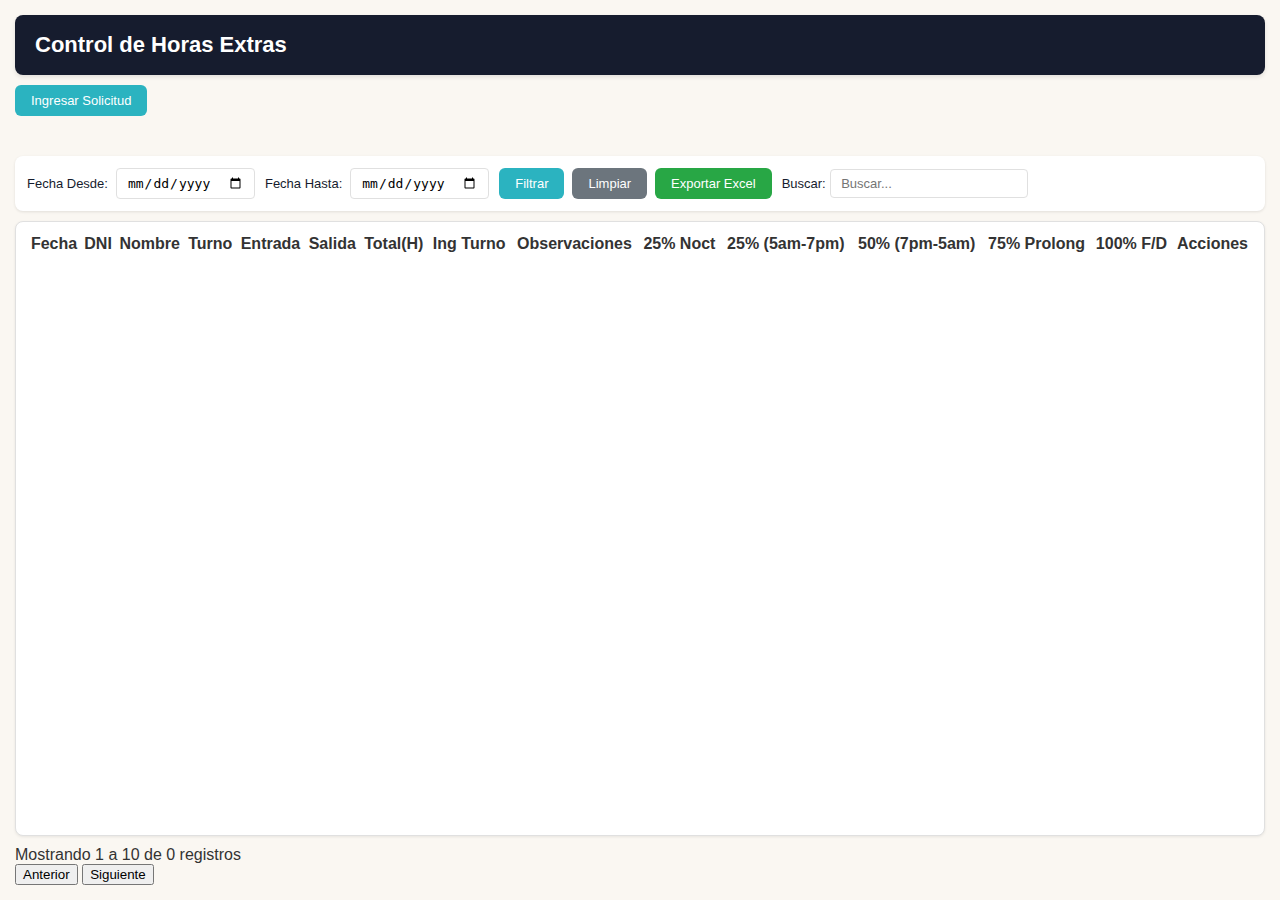
<file: index.html>
<!DOCTYPE html>
<html lang="es">
  <head>
    <meta charset="UTF-8" />
    <meta name="viewport" content="width=device-width, initial-scale=1.0" />
    <title>Panel de Administración - Solicitud Horas Extras</title>
    <link rel="stylesheet" href="admin.css" />
  </head>
  <body>
    <div class="admin-container">
      <!-- Header -->
      <div class="admin-header">
        <h1>Control de Horas Extras</h1>
      </div>
      <div>
        <button class="btn btn-primary" style="margin-bottom: 20px;" id="ingresarBtn" onclick="abrirModal('nuevoRegistroModal')">
        Ingresar Solicitud
        </button>
      </div>

      <!-- Filtros adicionales -->
      <div class="filters-section">
        <div class="filter-group">
          <label>Fecha Desde:</label>
          <input type="date" id="fechaDesde" />
        </div>
        <div class="filter-group">
          <label>Fecha Hasta:</label>
          <input type="date" id="fechaHasta" />
        </div>
        <div class="filter-group">
          <button class="btn btn-primary" onclick="aplicarFiltros()">
            Filtrar
          </button>
          <button class="btn btn-secondary" onclick="limpiarFiltros()">
            Limpiar
          </button>
          <button class="btn btn-success" onclick="exportarExcel()">
            Exportar Excel
          </button>
        </div>

        <div class="controls-right">
          <label>Buscar:</label>
          <input
            type="text"
            id="searchBox"
            placeholder="Buscar..."
            onkeyup="buscarEnTabla()"
          />
        </div>
      </div>

      <!-- Tabla -->
      <div class="table-container">
        <table id="tablaAsistencias">
          <thead>
            <tr>
              <th onclick="ordenarTabla('fecha')">
                Fecha <span class="sort-icon"></span>
              </th>
              <th onclick="ordenarTabla('dni')">
                DNI <span class="sort-icon"></span>
              </th>
              <th onclick="ordenarTabla('nombre')">
                Nombre <span class="sort-icon"></span>
              </th>
              <th onclick="ordenarTabla('turno')">
                Turno <span class="sort-icon"></span>
              </th>
              <th onclick="ordenarTabla('entrada')">
                Entrada <span class="sort-icon"></span>
              </th>
              <th onclick="ordenarTabla('salida')">
                Salida <span class="sort-icon"></span>
              </th>
              <th onclick="ordenarTabla('horas')">
                Total(H) <span class="sort-icon"></span>
              </th>
              <th onclick="ordenarTabla('turnoIngeniero')">
                Ing Turno <span class="sort-icon"></span>
              </th>
              <th>Observaciones</th>
           
              <th onclick="ordenarTabla('veinticincoNocturno')">
                25% Noct <span class="sort-icon"></span>
              </th>
              <th onclick="ordenarTabla('veinticinco5am7pm')">
                25% (5am-7pm) <span class="sort-icon"></span>
              </th>
              <th onclick="ordenarTabla('cincuenta7pm5am')">
                50% (7pm-5am) <span class="sort-icon"></span>
              </th>
              <th onclick="ordenarTabla('prolongacionNoct75')">
                75% Prolong <span class="sort-icon"></span>
              </th>
              <th onclick="ordenarTabla('feriadosDomingos100')">
                100% F/D <span class="sort-icon"></span>
              </th>
              <th>Acciones</th>
            </tr>
          </thead>
          <tbody id="tablaBody">
            <!-- Los datos se cargarán aquí dinámicamente -->
          </tbody>
        </table>
      </div>

      <!-- Paginación -->
      <div class="pagination-container">
        <div class="pagination-info">
          Mostrando <span id="showingFrom">1</span> a
          <span id="showingTo">10</span> de
          <span id="totalRecords">0</span> registros
        </div>
        <div class="pagination-controls">
          <button onclick="paginaAnterior()" id="btnAnterior">Anterior</button>
          <span id="paginationNumbers"></span>
          <button onclick="paginaSiguiente()" id="btnSiguiente">
            Siguiente
          </button>
        </div>
      </div>
    </div>

    <!-- Modal para Nuevo -->

    <div id="nuevoRegistroModal" class="modal">
      <div class="modal-content">
        <div class="modal-header">
            <h1>Solicitud de Hora Extra</h1>
            <span class="close" onclick="cerrarModal('nuevoRegistroModal')">&times;</span>
        </div>
        <div class="modal-body">
            <div class="form-group">
                <div class="clock" id="clock"></div>
            </div>
            
          <div class="form-container">
            <form id="attendanceForm">
              <div class="form-group">
                <label>Fecha *</label>
                <input type="date" id="fecha" required />
              </div>

              <div class="form-group">
                <label>DNI*</label>
                <input
                  type="text"
                  id="dni"
                  maxlength="15"
                  required
                  placeholder="####-####-#####"
                />
                <div class="validation-message" id="dniValidation"></div>
              </div>

              <div class="form-group">
                <label>Nombre Completo *</label>
                <input type="text" id="nombre" required />
              </div>

              <div class="form-group">
                <label>Turno *</label>
                <select id="turno" required></select>
              </div>

              <div class="form-group">
                <label>Hora Entrada</label>
                <input type="time" id="horaEntrada" />
              </div>

              <div class="form-group">
                <label>Hora Salida</label>
                <input type="time" id="horaSalida" />
              </div>

              <div class="form-group">
                <label>Ingeniero de Turno *</label>
                <select id="turnoIngeniero" name="ingeniero" required></select>
              </div>

              <div class="form-group">
                <label>Observaciones</label>
                <textarea
                  id="observaciones"
                  rows="3"
                  placeholder="Observaciones adicionales"
                ></textarea>
              </div>
            </form>
            <div class="message" id="successMessage"></div>
            <div class="message" id="errorMessage"></div>
             <div class="modal-footer">

            <button class="btn btn-secondary" onclick="cerrarModal('nuevoRegistroModal')">
            Cancelar
            </button>
            <button class="btn btn-primary" onclick="guardarNuevoRegistro()">
                Guardar
            </button>
            </div>
          </div>
        </div>
      </div>
    </div>

    <!-- Modal para editar -->
    <div id="modalEditar" class="modal">
      <div class="modal-content">
        <div class="modal-header">
          <h2>Editar Registro</h2>
          <span class="close" onclick="cerrarModal('modalEditar')">&times;</span>
        </div>
        <div class="modal-body">
          <form id="formEditar">
            <input type="hidden" id="editIndex" />

            <div class="form-group">
              <label>Fecha:</label>
              <input type="date" id="editFecha" required />
            </div>

            <div class="form-group">
              <label>DNI:</label>
              <input type="text" id="editDni" readonly />
            </div>

            <div class="form-group">
              <label>Nombre:</label>
              <input type="text" id="editNombre" readonly />
            </div>

             <div class="form-group">
                <label>Turno *</label>
                <select id="editTurno" required></select>
              </div>

            <div class="form-group">
              <label>Hora Entrada:</label>
              <input type="time" id="editHoraEntrada" />
            </div>

            <div class="form-group">
              <label>Hora Salida:</label>
              <input type="time" id="editHoraSalida" />
            </div>

              <div class="form-group">
                <label>Ingeniero de Turno *</label>
                <select id="editTurnoIngeniero" name="ingeniero" required></select>
              </div>

              <div class="form-group">
                <label>Observaciones</label>
                <textarea
                  id="editObservaciones"
                  rows="3"
                  placeholder="Observaciones adicionales"
                ></textarea>
              </div>
        </div>
        <div class="modal-footer">
          <button class="btn btn-secondary" onclick="cerrarModal('modalEditar')">
            Cancelar
          </button>
          <button class="btn btn-primary" onclick="guardarEdicion()">
            Guardar
          </button>
        </div>
      </div>
    </div>

    <!-- Modal de confirmación para eliminar -->
    <div id="modalEliminar" class="modal">
      <div class="modal-content modal-small">
        <div class="modal-header">
          <h2>Confirmar Eliminación</h2>
          <span class="close" onclick="cerrarModal('modalEliminar')">&times;</span>
        </div>
        <div class="modal-body">
          <p>¿Está seguro de que desea eliminar este registro?</p>
          <p class="text-danger">Esta acción no se puede deshacer.</p>
        </div>
        <div class="modal-footer">
          <button class="btn btn-secondary" onclick="cerrarModal('modalEliminar')">
            Cancelar
          </button>
          <button class="btn btn-danger" onclick="confirmarEliminar()">
            Eliminar
          </button>
        </div>
      </div>
    </div>

    <!-- Loading -->
    <div id="loadingOverlay" class="loading-overlay">
      <div class="loading-spinner"></div>
    </div>

    <!-- Scripts -->
    <script src="config.js"></script>
    <script src="admin-s.js"></script>

    <script src="utils.js"></script>
    <script src="api.js"></script>
    <script src="app.js"></script>
  </body>
</html>
</file>
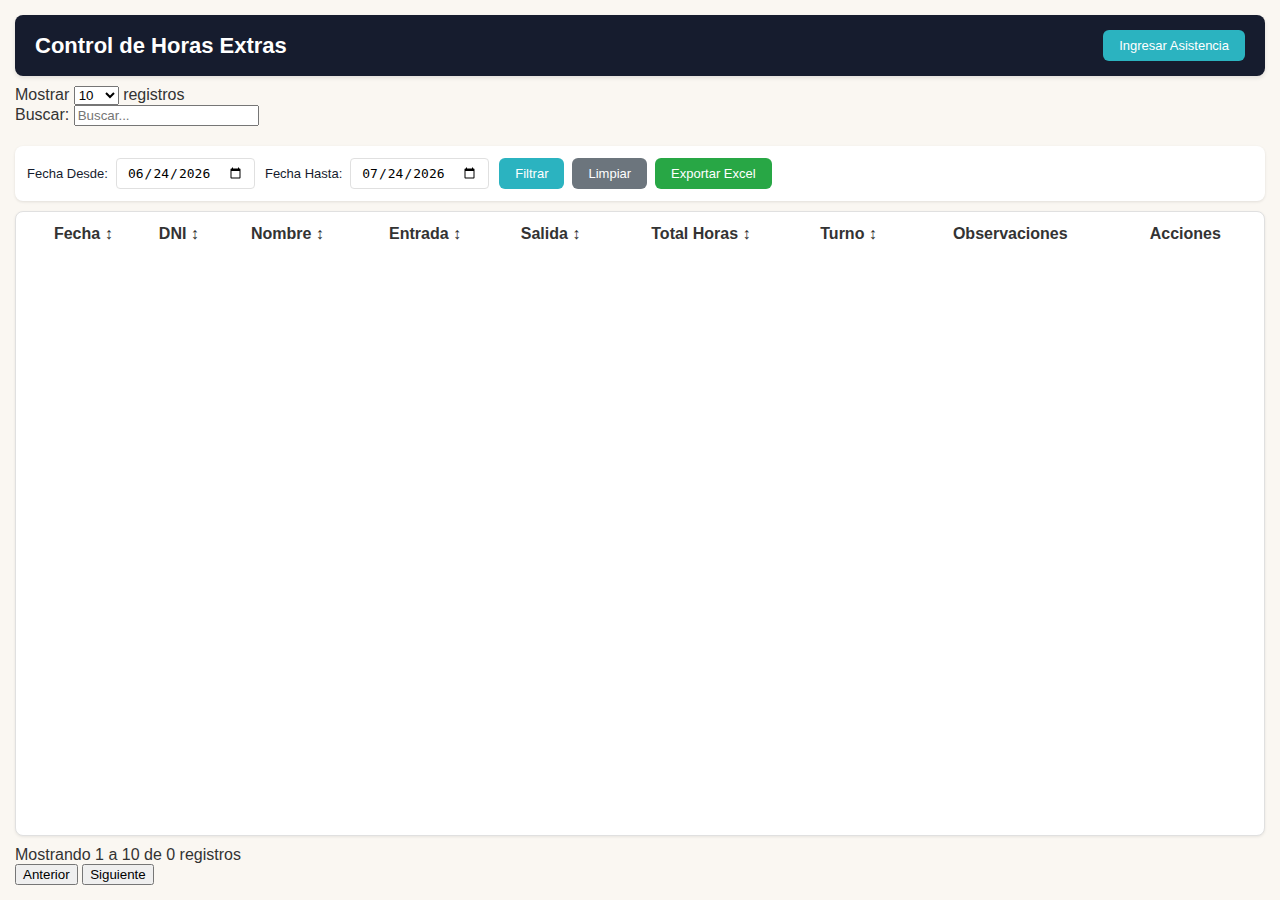
<file: admin.html>
<!DOCTYPE html>
<html lang="es">
<head>
    <meta charset="UTF-8">
    <meta name="viewport" content="width=device-width, initial-scale=1.0">
    <title>Panel de Administración - Solicitud Horas Extras</title>
    <link rel="stylesheet" href="admin.css">
</head>
<body>
    <div class="admin-container">
        <!-- Header -->
        <div class="admin-header">
            <h1>Control de Horas Extras</h1>
            <button class="btn btn-primary" onclick="window.location.href='index.html'">
                Ingresar Asistencia
            </button>
        </div>

        <!-- Controls Bar -->
        <div class="controls-bar">
            <div class="controls-left">
                <label>Mostrar</label>
                <select id="entriesPerPage" onchange="cambiarEntradas()">
                    <option value="10">10</option>
                    <option value="25">25</option>
                    <option value="50">50</option>
                    <option value="100">100</option>
                </select>
                <span>registros</span>
            </div>
            
            <div class="controls-right">
                <label>Buscar:</label>
                <input type="text" id="searchBox" placeholder="Buscar..." onkeyup="buscarEnTabla()">
            </div>
        </div>

        <!-- Filtros adicionales -->
        <div class="filters-section">
            <div class="filter-group">
                <label>Fecha Desde:</label>
                <input type="date" id="fechaDesde">
            </div>
            <div class="filter-group">
                <label>Fecha Hasta:</label>
                <input type="date" id="fechaHasta">
            </div>
            <div class="filter-group">
                <button class="btn btn-primary" onclick="aplicarFiltros()">Filtrar</button>
                <button class="btn btn-secondary" onclick="limpiarFiltros()">Limpiar</button>
                <button class="btn btn-success" onclick="exportarExcel()">Exportar Excel</button>
            </div>
        </div>

        <!-- Tabla -->
        <div class="table-container">
            <table id="tablaAsistencias">
                <thead>
                    <tr>
                        <th onclick="ordenarTabla('fecha')">Fecha <span class="sort-icon">↕</span></th>
                        <th onclick="ordenarTabla('dni')">DNI <span class="sort-icon">↕</span></th>
                        <th onclick="ordenarTabla('nombre')">Nombre <span class="sort-icon">↕</span></th>
                        <th onclick="ordenarTabla('entrada')">Entrada <span class="sort-icon">↕</span></th>
                        <th onclick="ordenarTabla('salida')">Salida <span class="sort-icon">↕</span></th>
                        <th onclick="ordenarTabla('horas')">Total Horas <span class="sort-icon">↕</span></th>
                        <th onclick="ordenarTabla('turno')">Turno <span class="sort-icon">↕</span></th>
                        <th>Observaciones</th>
                        <th>Acciones</th>
                    </tr>
                </thead>
                <tbody id="tablaBody">
                    <!-- Los datos se cargarán aquí dinámicamente -->
                </tbody>
            </table>
        </div>

        <!-- Paginación -->
        <div class="pagination-container">
            <div class="pagination-info">
                Mostrando <span id="showingFrom">1</span> a <span id="showingTo">10</span> 
                de <span id="totalRecords">0</span> registros
            </div>
            <div class="pagination-controls">
                <button onclick="paginaAnterior()" id="btnAnterior">Anterior</button>
                <span id="paginationNumbers"></span>
                <button onclick="paginaSiguiente()" id="btnSiguiente">Siguiente</button>
            </div>
        </div>
    </div>

    <!-- Modal para editar -->
    <div id="modalEditar" class="modal">
        <div class="modal-content">
            <div class="modal-header">
                <h2>Editar Registro</h2>
                <span class="close" onclick="cerrarModal()">&times;</span>
            </div>
            <div class="modal-body">
                <form id="formEditar">
                    <input type="hidden" id="editIndex">
                    
                    <div class="form-group">
                        <label>Fecha:</label>
                        <input type="date" id="editFecha" required>
                    </div>
                    
                    <div class="form-group">
                        <label>DNI:</label>
                        <input type="text" id="editDni" readonly>
                    </div>
                    
                    <div class="form-group">
                        <label>Nombre:</label>
                        <input type="text" id="editNombre" readonly>
                    </div>
                    
                    <div class="form-group">
                        <label>Hora Entrada:</label>
                        <input type="time" id="editHoraEntrada">
                    </div>
                    
                    <div class="form-group">
                        <label>Hora Salida:</label>
                        <input type="time" id="editHoraSalida">
                    </div>
                    
                    <div class="form-group">
                        <label>Turno:</label>
                        <select id="editTurno" required>
                            <option value="06:00-15:00">06:00 - 15:00</option>
                            <option value="07:00-16:00">07:00 - 16:00</option>
                            <option value="09:00-18:00">09:00 - 18:00</option>
                            <option value="13:00-20:00">13:00 - 20:00</option>
                            <option value="14:00-21:00">14:00 - 21:00</option>
                            <option value="17:00-23:00">17:00 - 23:00</option>
                            <option value="18:00-00:00">18:00 - 00:00</option>
                            <option value="00:00-06:00">00:00 - 06:00</option>
                            <option value="descanso1">1er Día Descanso</option>
                            <option value="descanso2">2do Día Descanso</option>
                            <option value="feriado">Feriado</option>
                        </select>
                    </div>
                    
                    <div class="form-group">
                        <label>Observaciones:</label>
                        <textarea id="editObservaciones" rows="3"></textarea>
                    </div>
                </form>
            </div>
            <div class="modal-footer">
                <button class="btn btn-secondary" onclick="cerrarModal()">Cancelar</button>
                <button class="btn btn-primary" onclick="guardarEdicion()">Guardar</button>
            </div>
        </div>
    </div>

    <!-- Modal de confirmación para eliminar -->
    <div id="modalEliminar" class="modal">
        <div class="modal-content modal-small">
            <div class="modal-header">
                <h2>Confirmar Eliminación</h2>
                <span class="close" onclick="cerrarModalEliminar()">&times;</span>
            </div>
            <div class="modal-body">
                <p>¿Está seguro de que desea eliminar este registro?</p>
                <p class="text-danger">Esta acción no se puede deshacer.</p>
            </div>
            <div class="modal-footer">
                <button class="btn btn-secondary" onclick="cerrarModalEliminar()">Cancelar</button>
                <button class="btn btn-danger" onclick="confirmarEliminar()">Eliminar</button>
            </div>
        </div>
    </div>

    <!-- Loading -->
    <div id="loadingOverlay" class="loading-overlay">
        <div class="loading-spinner"></div>
    </div>

    <!-- Scripts -->
    <script src="config.js"></script>
    <script src="utils.js"></script>
    <script src="admin-api.js"></script>
    <script src="admin.js"></script>
</body>
</html>
</file>
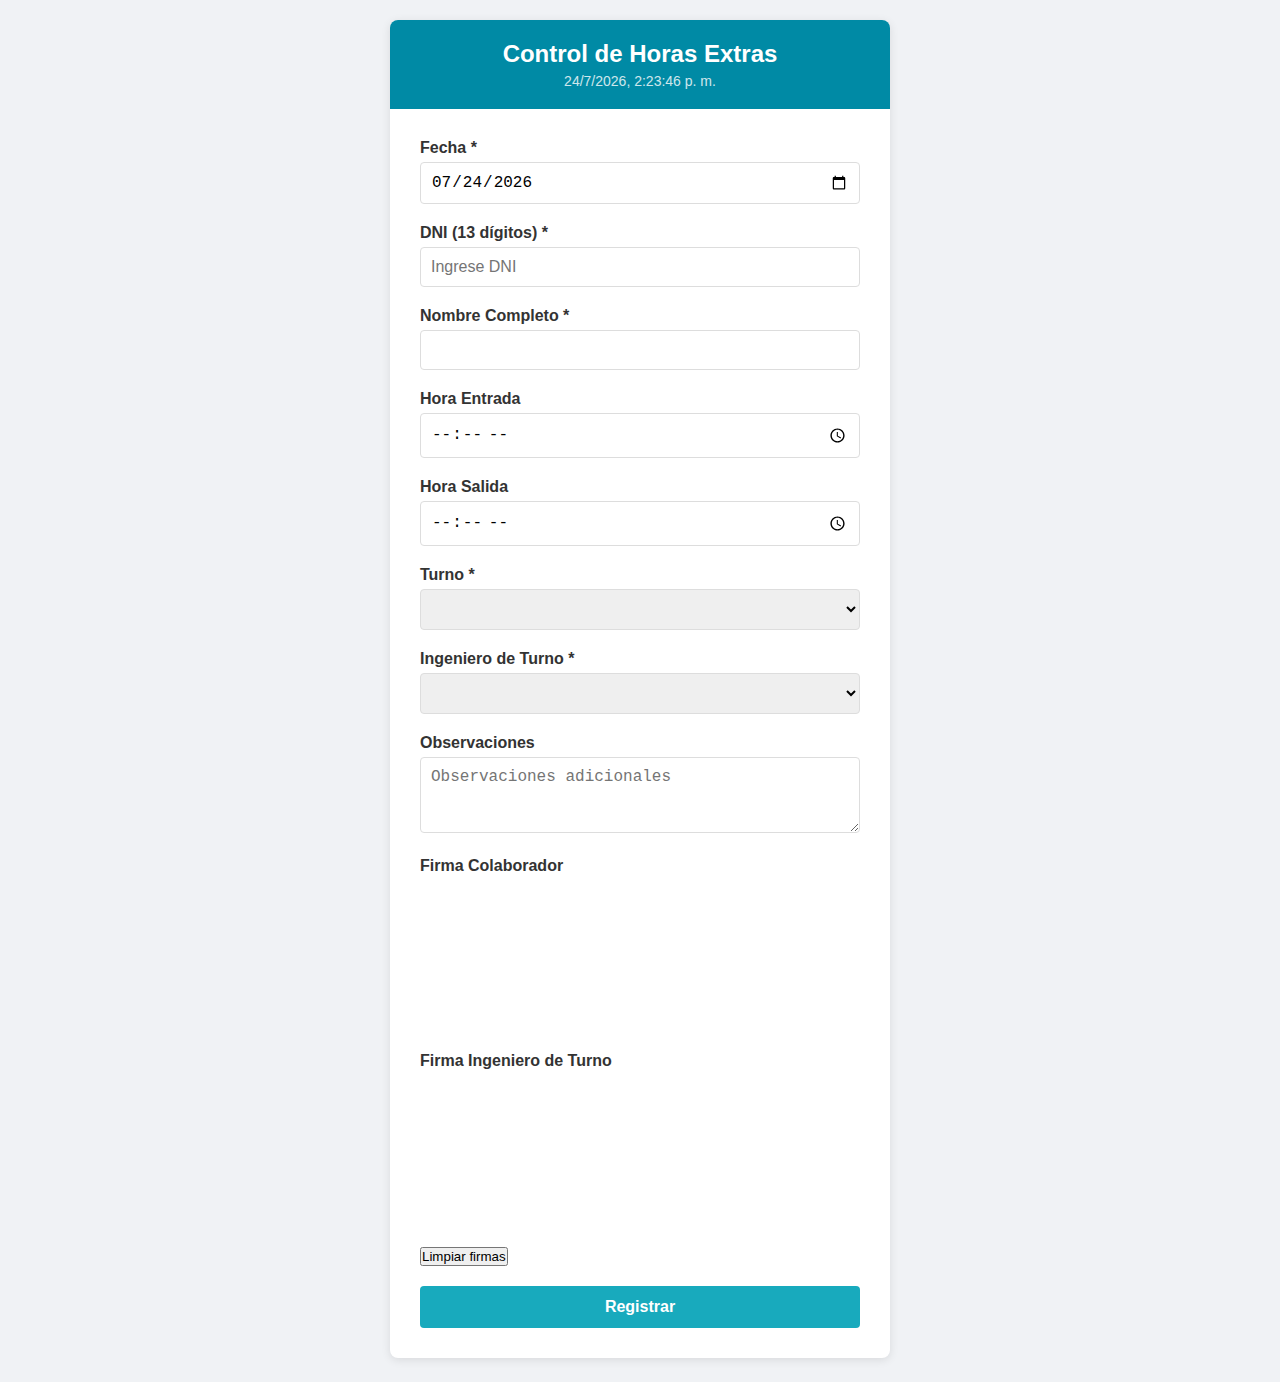
<file: formulario.html>
<!DOCTYPE html>
<html lang="es">
<head>
    <meta charset="UTF-8">
    <meta name="viewport" content="width=device-width, initial-scale=1.0">
    <title>Control Horas Extras</title>
    <link rel="stylesheet" href="styles.css">
</head>
<body>
    <div class="container">
        <div class="header">
            <h1>Control de Horas Extras</h1>
            <div class="clock" id="clock"></div>
        </div>
        
        <div class="form-container">
            <form id="attendanceForm">
                <div class="form-group">
                    <label>Fecha *</label>
                    <input type="date" id="fecha" required>
                </div>
                
                <div class="form-group">
                    <label>DNI (13 dígitos) *</label>
                    <input type="text" id="dni" maxlength="13" pattern="[0-9]{13}" required placeholder="Ingrese DNI">
                    <div class="validation-message" id="dniValidation"></div>
                </div>
                
                <div class="form-group">
                    <label>Nombre Completo *</label>
                    <input type="text" id="nombre" required>
                </div>
                
                <div class="form-group">
                    <label>Hora Entrada</label>
                    <input type="time" id="horaEntrada">
                </div>
                
                <div class="form-group">
                    <label>Hora Salida</label>
                    <input type="time" id="horaSalida">
                </div>
                
                <div class="form-group">
                    <label>Turno *</label>
                    <select id="turno" required>
                    </select>
                </div>

                <div class="form-group">
                    <label>Ingeniero de Turno *</label>
                    <select id="turnoIngeniero" name="ingeniero" required>
                    </select>
                </div>

                
                <div class="form-group">
                    <label>Observaciones</label>
                    <textarea id="observaciones" rows="3" placeholder="Observaciones adicionales"></textarea>
                </div>

                <div class="form-group">
                    <label>Firma Colaborador</label>
                    <div class="firma-container">
                        <canvas id="firmaColab"></canvas>
                    </div>
                    <br>
                    <label>Firma Ingeniero de Turno</label>
                    <div class="firma-container">
                        <canvas id="firmaIng" ></canvas>
                    </div>
                    <br>
                    <button type="button" onclick="limpiarFirma()">Limpiar firmas</button>
                </div>

                <button type="submit" class="btn" id="submitBtn">
                    Registrar 
                </button>
            </form>
            
            <div class="loading" id="loading">
                <div class="spinner"></div>
                <p>Procesando...</p>
            </div>
            
            <div class="message" id="successMessage"></div>
            <div class="message" id="errorMessage"></div>
        </div>
    </div>

    <script src="config.js"></script>
    <script src="utils.js"></script>
    <script src="api.js"></script>
    <script src="app.js"></script>
</body>
</html>
</file>
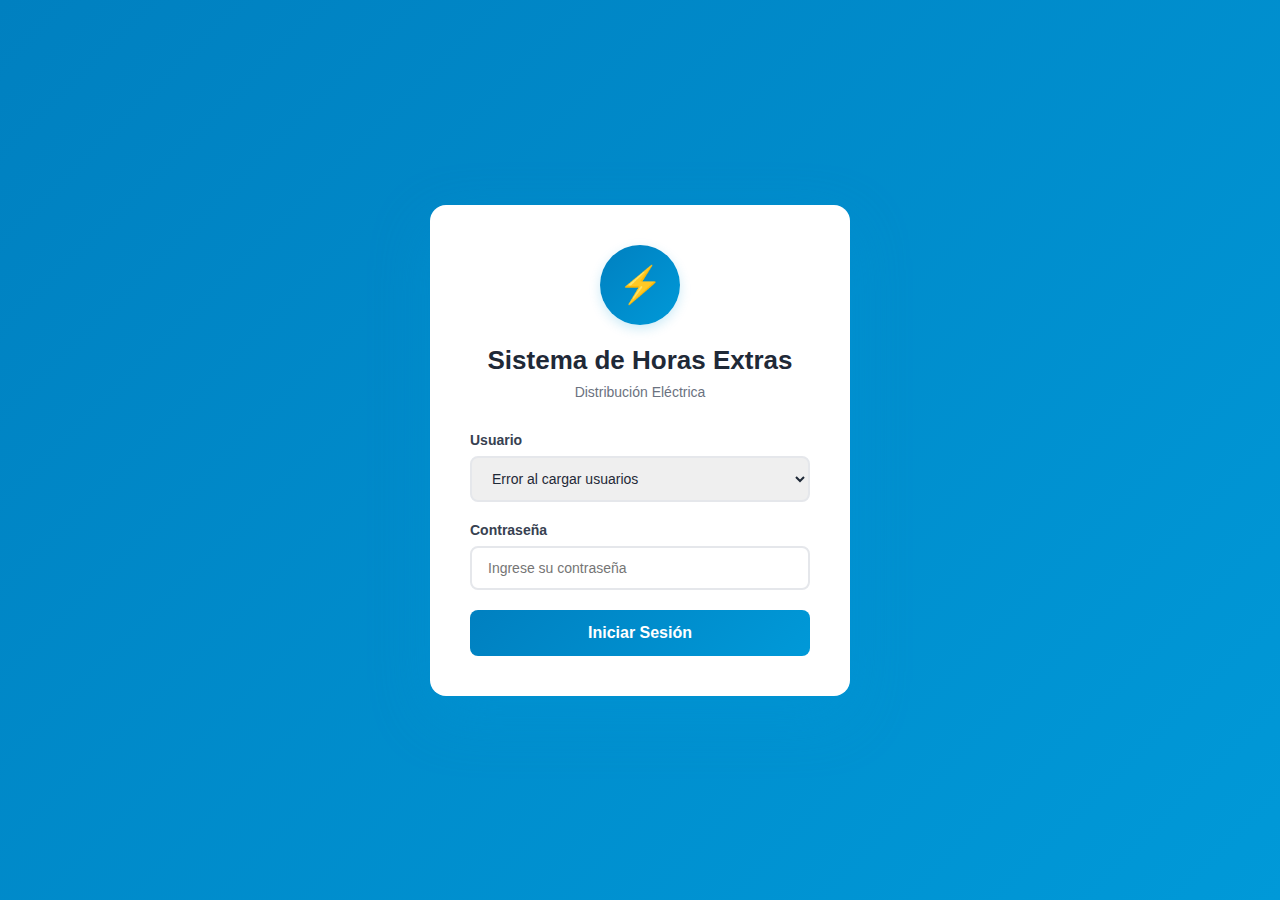
<file: login.html>
<!DOCTYPE html>
<html lang="es">
<head>
    <meta charset="UTF-8">
    <meta name="viewport" content="width=device-width, initial-scale=1.0">
    <title>Login - Sistema de Horas Extras</title>
    <style>
        * {
            margin: 0;
            padding: 0;
            box-sizing: border-box;
        }

        body {
            font-family: -apple-system, BlinkMacSystemFont, 'Segoe UI', 'Roboto', 'Oxygen', 'Ubuntu', sans-serif;
            background: linear-gradient(135deg, #0080c0 0%, #0099d8 100%);
            min-height: 100vh;
            display: flex;
            justify-content: center;
            align-items: center;
            padding: 20px;
        }

        .login-container {
            background: white;
            padding: 40px;
            border-radius: 16px;
            box-shadow: 0 20px 60px rgba(0, 153, 216, 0.3);
            width: 100%;
            max-width: 420px;
        }

        .login-header {
            text-align: center;
            margin-bottom: 32px;
        }

        .login-icon {
            width: 80px;
            height: 80px;
            background: linear-gradient(135deg, #0080c0 0%, #0099d8 100%);
            border-radius: 50%;
            display: flex;
            align-items: center;
            justify-content: center;
            margin: 0 auto 20px;
            font-size: 36px;
            box-shadow: 0 4px 12px rgba(0, 153, 216, 0.2);
        }

        .login-header h1 {
            color: #1f2937;
            font-size: 26px;
            font-weight: 700;
            margin-bottom: 8px;
        }

        .login-header p {
            color: #6b7280;
            font-size: 14px;
        }

        .form-group {
            margin-bottom: 20px;
        }

        .form-group label {
            display: block;
            margin-bottom: 8px;
            color: #374151;
            font-weight: 600;
            font-size: 14px;
        }

        .form-group input,
        .form-group select {
            width: 100%;
            padding: 12px 16px;
            border: 2px solid #e5e7eb;
            border-radius: 8px;
            font-size: 14px;
            color: #1f2937;
            transition: all 0.2s;
            font-family: inherit;
        }

        .form-group input:focus,
        .form-group select:focus {
            outline: none;
            border-color: #0099d8;
            box-shadow: 0 0 0 3px rgba(0, 153, 216, 0.1);
        }

        .btn-login {
            width: 100%;
            padding: 14px;
            background: linear-gradient(135deg, #0080c0 0%, #0099d8 100%);
            color: white;
            border: none;
            border-radius: 8px;
            font-size: 16px;
            font-weight: 600;
            cursor: pointer;
            transition: all 0.2s;
            font-family: inherit;
        }

        .btn-login:hover:not(:disabled) {
            transform: translateY(-2px);
            box-shadow: 0 10px 20px rgba(0, 153, 216, 0.3);
        }

        .btn-login:disabled {
            opacity: 0.6;
            cursor: not-allowed;
            transform: none;
        }

        .error-message {
            background: #fee2e2;
            color: #991b1b;
            padding: 12px 16px;
            border-radius: 8px;
            margin-bottom: 20px;
            display: none;
            font-size: 14px;
            border: 1px solid #fca5a5;
        }

        .error-message.show {
            display: block;
        }

        .loading {
            display: none;
            text-align: center;
            padding: 20px;
        }

        .spinner {
            border: 3px solid #e5e7eb;
            border-top: 3px solid #0099d8;
            border-radius: 50%;
            width: 40px;
            height: 40px;
            animation: spin 1s linear infinite;
            margin: 0 auto 15px;
        }

        @keyframes spin {
            0% { transform: rotate(0deg); }
            100% { transform: rotate(360deg); }
        }

        .credentials-hint {
            background: #d4f1ff;
            border: 1px solid #0099d8;
            border-radius: 8px;
            padding: 16px;
            margin-top: 24px;
            font-size: 12px;
            color: #0080c0;
        }

        .credentials-hint strong {
            display: block;
            margin-bottom: 10px;
            font-size: 13px;
            color: #0080c0;
        }

        .credentials-hint p {
            margin: 4px 0;
            line-height: 1.6;
            color: #374151;
        }
    </style>
</head>
<!-- El resto del HTML permanece igual -->
    </style>
</head>
<body>
    <div class="login-container">
        <div class="login-header">
            <div class="login-icon">⚡</div>
            <h1>Sistema de Horas Extras</h1>
            <p>Distribución Eléctrica</p>
        </div>

        <div class="error-message" id="errorMessage"></div>

        <form id="loginForm">
            <div class="form-group">
                <label>Usuario</label>
                <select id="usuario" required>
                    <option value="">Cargando usuarios...</option>
                </select>
            </div>

            <div class="form-group">
                <label>Contraseña</label>
                <input type="password" id="password" required placeholder="Ingrese su contraseña">
            </div>

            <button type="submit" class="btn-login" id="btnLogin">
                Iniciar Sesión
            </button>
        </form>

        <div class="loading" id="loading">
            <div class="spinner"></div>
            <p style="color: #6b7280;">Iniciando sesión...</p>
        </div>

   
    </p>
</div>
    </div>

    <script src="config.js"></script>
    <script>  
        let usuariosCargados = {};
              
        async function cargarUsuarios() {
            try {
                const selectUsuario = document.getElementById('usuario');
                selectUsuario.innerHTML = '<option value="">Cargando usuarios...</option>';
                
                const response = await fetch(CONFIG.GOOGLE_SCRIPT_URL + '?action=getUsers');
                const data = await response.json();
                
                if (data.success && data.users) {
                    // Guardar usuarios en variable global
                    usuariosCargados = data.users;
                    
                    selectUsuario.innerHTML = '<option value="">Seleccionar usuario...</option>';
                    
                    // Ordenar: Admin primero, luego ingenieros alfabéticamente
                    const usersArray = Object.values(data.users);
                    usersArray.sort((a, b) => {
                        if (a.Rol === '1' || a.Rol === 1) return -1;
                        if (b.Rol === '1' || b.Rol === 1) return 1;
                        return a.User.localeCompare(b.User);
                    });
                    
                    usersArray.forEach(user => {
                        const option = document.createElement('option');
                        option.value = user.User;
                        const rol = (user.Rol === '1' || user.Rol === 1) ? 'Admin' : 'Ingeniero';
                        option.textContent = `${user.User} (${rol})`;
                        selectUsuario.appendChild(option);
                    });
                    
                    console.log('✓ Usuarios cargados:', usersArray.length);
                } else {
                    throw new Error('No se pudieron cargar usuarios');
                }
            } catch (error) {
                console.error('Error cargando usuarios:', error);
                document.getElementById('usuario').innerHTML = '<option value="">Error al cargar usuarios</option>';
            }
        }
        
        document.getElementById('loginForm').addEventListener('submit', async function(e) {
            e.preventDefault();
            
            const usuario = document.getElementById('usuario').value;
            const password = document.getElementById('password').value;
            const errorMessage = document.getElementById('errorMessage');
            const loading = document.getElementById('loading');
            const btnLogin = document.getElementById('btnLogin');
            const form = document.getElementById('loginForm');
            
            // Validaciones básicas
            if (!usuario) {
                errorMessage.textContent = ' Seleccione un usuario';
                errorMessage.classList.add('show');
                return;
            }
            
            if (!password) {
                errorMessage.textContent = ' Ingrese su contraseña';
                errorMessage.classList.add('show');
                return;
            }
            
            // Mostrar loading
            errorMessage.classList.remove('show');
            form.style.display = 'none';
            loading.style.display = 'block';
            btnLogin.disabled = true;
            
            try {
                // VALIDAR EN FRONTEND (comparar con datos ya cargados)
                setTimeout(() => {
                    // Buscar usuario
                    let usuarioEncontrado = null;
                    
                    for (let key in usuariosCargados) {
                        if (usuariosCargados[key].User === usuario) {
                            usuarioEncontrado = usuariosCargados[key];
                            break;
                        }
                    }
                    
                    if (!usuarioEncontrado) {
                        errorMessage.textContent = ' Usuario no encontrado';
                        errorMessage.classList.add('show');
                        form.style.display = 'block';
                        loading.style.display = 'none';
                        btnLogin.disabled = false;
                        return;
                    }
                    
                    
                    
                    // VALIDAR PASSWORD
                    if (password === usuarioEncontrado.Password) {
                        // Login exitoso
                        const esAdmin = (usuarioEncontrado.Rol === '1' || usuarioEncontrado.Rol === 1);
                        
                        const sesion = {
                            usuario: usuario,
                            user: usuario,
                            dni: usuarioEncontrado.DNI,
                            rol: esAdmin ? 'admin' : 'ingeniero',
                            nombre: esAdmin ? 'Administrador' : usuario,
                            timestamp: new Date().getTime()
                        };
                        
                        localStorage.setItem('sesion', JSON.stringify(sesion));
                        console.log('✓ Login exitoso:', sesion);
                        window.location.href = 'index.html';
                    } else {
                        // Password incorrecto
                        errorMessage.textContent = ' Contraseña incorrecta';
                        errorMessage.classList.add('show');
                        form.style.display = 'block';
                        loading.style.display = 'none';
                        btnLogin.disabled = false;
                    }
                }, 1000);
                
            } catch (error) {
                console.error('Error:', error);
                errorMessage.textContent = ' Error de conexión';
                errorMessage.classList.add('show');
                form.style.display = 'block';
                loading.style.display = 'none';
                btnLogin.disabled = false;
            }
        });
        
        // Cargar usuarios al iniciar
        window.addEventListener('DOMContentLoaded', cargarUsuarios);
    </script>
</body>
</html>
</file>
<file: admin.css>
/* ================================================
   1. RESET Y ESTRUCTURA BASE
   ================================================ */
* {
    box-sizing: border-box;
}

html, body {
    height: 100%;
    margin: 0;
    padding: 0;
    font-family: 'Segoe UI', Tahoma, Geneva, Verdana, sans-serif;
    background: #FAF7F2;
    color: #333;
    overflow: hidden;
}

/* ================================================
   2. CONTENEDOR PRINCIPAL
   ================================================ */
.admin-container {
    height: 100vh;
    display: flex;
    flex-direction: column;
    padding: 15px;
    gap: 10px;
}

/* ================================================
   3. HEADER
   ================================================ */
.admin-header {
    background-color: #161C2E;
    color: #fff;
    padding: 15px 20px;
    border-radius: 8px;
    box-shadow: 0 2px 4px rgba(0,0,0,0.1);
    display: flex;
    justify-content: space-between;
    align-items: center;
    flex-shrink: 0;
    min-height: 60px;
}

.admin-header h1 {
    font-size: 22px;
    font-weight: 600;
    margin: 0;
}

/* ================================================
   4. AREA DE CONTROLES Y FILTROS
   ================================================ */
.controls-area {
    flex-shrink: 0;
}

.filters-section {
    display: flex;
    flex-wrap: wrap;
    gap: 10px;
    align-items: center;
    background: #fff;
    padding: 12px;
    border-radius: 8px;
    box-shadow: 0 1px 3px rgba(0,0,0,0.1);
    margin-top: 10px;
}

.filter-group {
    display: flex;
    align-items: center;
    gap: 8px;
}

.filters-section label {
    font-size: 13px;
    color: #161C2E;
    font-weight: 500;
}

.filters-section input,
.filters-section select {
    padding: 6px 10px;
    border: 1px solid #E0E0E0;
    border-radius: 4px;
    font-size: 13px;
}

.filters-section input:focus,
.filters-section select:focus {
    outline: none;
    border-color: #2BB3C0;
    box-shadow: 0 0 0 2px rgba(43,179,192,0.1);
}

/* ================================================
   5. CONTENEDOR DE TABLA (DataTables)
   ================================================ */
.table-container {
    flex: 1;
    min-height: 0;
    background: white;
    border-radius: 8px;
    border: 1px solid #E0E0E0;
    box-shadow: 0 1px 3px rgba(0,0,0,0.08);
    padding: 10px;
    display: flex;
    flex-direction: column;
    overflow: hidden;
}

/* ================================================
   6. DATATABLES WRAPPER
   ================================================ */
.dataTables_wrapper {
    flex: 1;
    display: flex;
    flex-direction: column;
    min-height: 0;
    font-family: inherit;
}

.dataTables_wrapper .dataTables_length,
.dataTables_wrapper .dataTables_filter,
.dataTables_wrapper .dataTables_info,
.dataTables_wrapper .dataTables_paginate {
    font-size: 13px;
}

/* ================================================
   7. CONTROLES SUPERIORES (Búsqueda, Length, Buttons)
   ================================================ */
.dataTables_wrapper .top {
    padding: 10px 0;
    margin-bottom: 10px;
    border-bottom: 1px solid #E0E0E0;
    display: flex;
    justify-content: space-between;
    align-items: center;
    flex-wrap: wrap;
    gap: 10px;
}

/* Selector de registros por página */
.dataTables_wrapper .dataTables_length {
    display: flex;
    align-items: center;
    gap: 8px;
}

.dataTables_wrapper .dataTables_length label {
    display: flex;
    align-items: center;
    gap: 8px;
    margin: 0;
}

.dataTables_wrapper .dataTables_length select {
    padding: 5px 10px;
    border: 1px solid #E0E0E0;
    border-radius: 4px;
    background: white;
    cursor: pointer;
}

/* Campo de búsqueda */
.dataTables_wrapper .dataTables_filter {
    display: flex;
    align-items: center;
}

.dataTables_wrapper .dataTables_filter label {
    display: flex;
    align-items: center;
    gap: 8px;
    margin: 0;
}

.dataTables_wrapper .dataTables_filter input {
    padding: 6px 12px;
    border: 1px solid #E0E0E0;
    border-radius: 4px;
    width: 200px;
    transition: all 0.3s;
}

.dataTables_wrapper .dataTables_filter input:focus {
    outline: none;
    border-color: #2BB3C0;
    box-shadow: 0 0 0 2px rgba(43,179,192,0.1);
    width: 250px;
}

/* Botones de exportación */
.dt-buttons {
    display: flex;
    gap: 8px;
}

.dt-button {
    padding: 6px 12px !important;
    background: #28a745 !important;
    color: white !important;
    border: none !important;
    border-radius: 4px !important;
    font-size: 13px !important;
    cursor: pointer !important;
    transition: all 0.2s !important;
}

.dt-button:hover {
    background: #218838 !important;
    transform: translateY(-1px);
    box-shadow: 0 2px 4px rgba(0,0,0,0.2);
}

/* ================================================
   8. AREA DE SCROLL (Tabla principal)
   ================================================ */
.dataTables_scroll {
    flex: 1;
    min-height: 0;
    display: flex;
    flex-direction: column;
    border: 1px solid #E0E0E0;
    border-radius: 6px;
    overflow: hidden;
}

/* Header de la tabla (thead fijo) */
.dataTables_scrollHead {
    background: #161C2E;
    overflow: hidden !important;
    flex-shrink: 0;
}

.dataTables_scrollHead table {
    margin-bottom: 0 !important;
}

/* Body de la tabla (con scroll) */
.dataTables_scrollBody {
    flex: 1;
    overflow: auto !important;
}

.dataTables_scrollBody::-webkit-scrollbar {
    width: 10px;
    height: 10px;
}

.dataTables_scrollBody::-webkit-scrollbar-track {
    background: #f1f1f1;
    border-radius: 5px;
}

.dataTables_scrollBody::-webkit-scrollbar-thumb {
    background: #888;
    border-radius: 5px;
}

.dataTables_scrollBody::-webkit-scrollbar-thumb:hover {
    background: #555;
}

/* ================================================
   9. ESTILOS DE TABLA
   ================================================ */
table.dataTable {
    width: 100% !important;
    margin: 0 !important;
    border-collapse: separate;
    border-spacing: 0;
    font-size: 13px;
}

/* Encabezados */
table.dataTable thead th {
    padding: 12px 10px;
    background: #161C2E !important;
    color: white !important;
    font-weight: 600;
    text-align: left;
    border-bottom: 2px solid #161C2E;
    white-space: nowrap;
    position: relative;
}

/* Celdas del body */
table.dataTable tbody td {
    padding: 10px;
    border-bottom: 1px solid #e9ecef;
    vertical-align: middle;
}

/* Filas alternadas */
table.dataTable tbody tr:nth-child(even) {
    background-color: #f8f9fa;
}

/* Hover en filas */
table.dataTable tbody tr:hover {
    background-color: #e3f2fd !important;
    cursor: pointer;
    transition: background-color 0.2s;
}

/* Fila seleccionada */
table.dataTable tbody tr.selected {
    background-color: #bbdefb !important;
}



/* ================================================
   10. ORDENAMIENTO DE COLUMNAS
   ================================================ */
table.dataTable thead .sorting,
table.dataTable thead .sorting_asc,
table.dataTable thead .sorting_desc {
    cursor: pointer;
    padding-right: 25px !important;
}

table.dataTable thead .sorting::after,
table.dataTable thead .sorting_asc::after,
table.dataTable thead .sorting_desc::after {
    position: absolute;
    right: 10px;
    top: 50%;
    transform: translateY(-50%);
    font-size: 12px;
    opacity: 0.8;
}

table.dataTable thead .sorting::after {
    content: "↕";
    opacity: 0.3;
}

table.dataTable thead .sorting_asc::after {
    content: "↑";
    color: #4CAF50;
}

table.dataTable thead .sorting_desc::after {
    content: "↓";
    color: #f44336;
}

/* ================================================
   11. AREA INFERIOR (Info y Paginación)
   ================================================ */
.dataTables_wrapper .bottom {
    display: flex;
    justify-content: space-between;
    align-items: center;
    padding: 12px 0;
    margin-top: 10px;
    border-top: 1px solid #E0E0E0;
    background: #f8f9fa;
    border-radius: 0 0 6px 6px;
    flex-shrink: 0;
    min-height: 50px;
}

/* Información de registros */
.dataTables_info {
    padding: 0 10px;
    color: #666;
    font-size: 13px;
}

/* Paginación */
.dataTables_paginate {
    display: flex;
    gap: 4px;
    padding: 0 10px;
}

.paginate_button {
    padding: 5px 12px;
    border: 1px solid #dee2e6;
    background: white;
    color: #333;
    border-radius: 4px;
    cursor: pointer;
    font-size: 13px;
    transition: all 0.2s;
    text-decoration: none;
}

.paginate_button:hover:not(.disabled):not(.current) {
    background: #e9ecef;
    border-color: #2BB3C0;
    transform: translateY(-1px);
}

.paginate_button.current {
    background: #2BB3C0 !important;
    color: white !important;
    border-color: #2BB3C0 !important;
    font-weight: 600;
}

.paginate_button.disabled {
    opacity: 0.4;
    cursor: not-allowed;
    pointer-events: none;
}

/* ================================================
   12. COLUMNAS ESPECÍFICAS
   ================================================ */
/* Centrar columnas numéricas */
.dt-center,
td.dt-center { 
    text-align: center !important;
}

/* Columna de observaciones con tooltip */
table.dataTable td:nth-child(9) {
    max-width: 200px;
    overflow: hidden;
    text-overflow: ellipsis;
    white-space: nowrap;
    position: relative;
}

table.dataTable td:nth-child(9):hover {
    overflow: visible;
    white-space: normal;
    word-wrap: break-word;
    z-index: 100;
}

/* Columna de acciones */
table.dataTable td:last-child {
    text-align: center;
    white-space: nowrap;
}

/* ================================================
   13. BOTONES GENERALES
   ================================================ */
.btn {
    padding: 8px 16px;
    border: none;
    border-radius: 6px;
    font-size: 13px;
    font-weight: 500;
    cursor: pointer;
    transition: all 0.2s;
    display: inline-block;
    text-decoration: none;
}

.btn-primary {
    background: #2BB3C0;
    color: white;
}

.btn-primary:hover {
    background: #239ba7;
    transform: translateY(-1px);
    box-shadow: 0 2px 4px rgba(43,179,192,0.3);
}

.btn-secondary {
    background: #6c757d;
    color: white;
}

.btn-secondary:hover {
    background: #5a6268;
    transform: translateY(-1px);
}

.btn-success {
    background: #28a745;
    color: white;
}

.btn-success:hover {
    background: #218838;
    transform: translateY(-1px);
}

.btn-danger {
    background: #dc3545;
    color: white;
}

.btn-danger:hover {
    background: #c82333;
    transform: translateY(-1px);
}

/* ================================================
   14. BOTONES DE ACCIONES EN TABLA
   ================================================ */
.btn-edit,
.btn-delete,
.btn-approve,
.btn-reject {
    padding: 4px 8px;
    font-size: 12px;
    border-radius: 4px;
    margin: 0 2px;
    cursor: pointer;
    transition: all 0.2s;
    border: 1px solid transparent;
}

.btn-edit {
    background: white;
    color: #EF6C35;
    border-color: #EF6C35;
}

.btn-edit:hover {
    background: #EF6C35;
    color: white;
    transform: scale(1.05);
}

.btn-delete {
    background: white;
    color: #dc3545;
    border-color: #dc3545;
}

.btn-delete:hover {
    background: #dc3545;
    color: white;
    transform: scale(1.05);
}

.btn-approve {
    background: white;
    color: #28a745;
    border-color: #28a745;
}

.btn-approve:hover {
    background: #28a745;
    color: white;
    transform: scale(1.05);
}

.btn-reject {
    background: white;
    color: #ffc107;
    border-color: #ffc107;
}

.btn-reject:hover {
    background: #ffc107;
    color: white;
    transform: scale(1.05);
}

/* ================================================
   15. BADGES DE ESTADO
   ================================================ */
.badge {
    padding: 4px 8px;
    border-radius: 12px;
    font-size: 11px;
    font-weight: 600;
    display: inline-block;
    text-transform: uppercase;
}

.badge-success {
    background: #d4edda;
    color: #155724;
    border: 1px solid #c3e6cb;
}

.badge-danger {
    background: #f8d7da;
    color: #721c24;
    border: 1px solid #f5c6cb;
}

.badge-warning {
    background: #fff3cd;
    color: #856404;
    border: 1px solid #ffeaa7;
}

/* ================================================
   16. MODALES
   ================================================ */
.modal {
    display: none;
    position: fixed;
    z-index: 1000;
    left: 0;
    top: 0;
    width: 100%;
    height: 100%;
    background: rgba(0, 0, 0, 0.5);
    backdrop-filter: blur(4px);
    justify-content: center;
    align-items: center;
    animation: fadeIn 0.3s;
}

@keyframes fadeIn {
    from { opacity: 0; }
    to { opacity: 1; }
}

.modal-content {
    background: #fff;
    border-radius: 10px;
    width: 90%;
    max-width: 600px;
    max-height: 90vh;
    display: flex;
    flex-direction: column;
    box-shadow: 0 10px 40px rgba(0,0,0,0.2);
    animation: slideUp 0.3s;
}

@keyframes slideUp {
    from {
        transform: translateY(30px);
        opacity: 0;
    }
    to {
        transform: translateY(0);
        opacity: 1;
    }
}

.modal-header {
    background: #161C2E;
    color: white;
    padding: 15px 20px;
    border-radius: 10px 10px 0 0;
    display: flex;
    justify-content: space-between;
    align-items: center;
}

.modal-header h1,
.modal-header h2 {
    font-size: 18px;
    margin: 0;
}

.modal-body {
    flex: 1;
    overflow-y: auto;
    padding: 20px;
}

.modal-footer {
    display: flex;
    justify-content: flex-end;
    gap: 10px;
    padding: 15px 20px;
    background: #f8f9fa;
    border-top: 1px solid #dee2e6;
    border-radius: 0 0 10px 10px;
}

.close {
    cursor: pointer;
    font-size: 24px;
    color: white;
    line-height: 1;
    transition: transform 0.2s;
}

.close:hover {
    transform: rotate(90deg);
}

/* ================================================
   17. FORMULARIOS
   ================================================ */
.form-container {
    display: flex;
    flex-direction: column;
    gap: 15px;
}

.form-group {
    display: flex;
    flex-direction: column;
    gap: 5px;
}

.form-group label {
    font-size: 13px;
    font-weight: 600;
    color: #333;
}

.form-group input,
.form-group select,
.form-group textarea {
    padding: 8px 12px;
    border: 1px solid #E0E0E0;
    border-radius: 4px;
    font-size: 13px;
    transition: all 0.3s;
}

.form-group input:focus,
.form-group select:focus,
.form-group textarea:focus {
    outline: none;
    border-color: #2BB3C0;
    box-shadow: 0 0 0 3px rgba(43,179,192,0.1);
}

/* ================================================
   18. MENSAJES Y ALERTAS
   ================================================ */
.message {
    padding: 12px 16px;
    border-radius: 6px;
    margin: 10px 0;
    font-size: 14px;
    display: flex;
    align-items: center;
    gap: 10px;
}

.message.success {
    background: #d4edda;
    color: #155724;
    border: 1px solid #c3e6cb;
}

.message.error {
    background: #f8d7da;
    color: #721c24;
    border: 1px solid #f5c6cb;
}

.message.warning {
    background: #fff3cd;
    color: #856404;
    border: 1px solid #ffeaa7;
}

.message.info {
    background: #d1ecf1;
    color: #0c5460;
    border: 1px solid #bee5eb;
}

/* ================================================
   19. LOADING OVERLAY
   ================================================ */
.loading-overlay {
    display: none;
    position: fixed;
    z-index: 2000;
    top: 0;
    left: 0;
    width: 100%;
    height: 100%;
    background: rgba(255, 255, 255, 0.9);
    justify-content: center;
    align-items: center;
}

.loading-spinner {
    width: 50px;
    height: 50px;
    border: 4px solid #E0E0E0;
    border-top: 4px solid #2BB3C0;
    border-radius: 50%;
    animation: spin 1s linear infinite;
}

@keyframes spin {
    to {
        transform: rotate(360deg);
    }
}

/* ================================================
   20. UTILIDADES
   ================================================ */
.text-center { text-align: center !important; }
.text-right { text-align: right !important; }
.text-left { text-align: left !important; }

.mt-1 { margin-top: 5px !important; }
.mt-2 { margin-top: 10px !important; }
.mt-3 { margin-top: 15px !important; }
.mb-1 { margin-bottom: 5px !important; }
.mb-2 { margin-bottom: 10px !important; }
.mb-3 { margin-bottom: 15px !important; }

.hidden { display: none !important; }
.visible { display: block !important; }

/* Limpiar floats */
.clear::after {
    content: "";
    display: table;
    clear: both;
}

/* ================================================
   21. RESPONSIVE
   ================================================ */
@media (max-width: 768px) {
    .admin-container {
        padding: 10px;
    }
    
    .admin-header {
        flex-direction: column;
        gap: 10px;
        text-align: center;
    }
    
    .filters-section {
        flex-direction: column;
        align-items: stretch;
    }
    
    .dataTables_wrapper .top {
        flex-direction: column;
        align-items: stretch;
    }
    
    .dataTables_wrapper .dataTables_length,
    .dataTables_wrapper .dataTables_filter {
        width: 100%;
        margin-bottom: 10px;
    }
    
    .dataTables_wrapper .dataTables_filter input {
        width: 100%;
    }
    
    .dataTables_wrapper .bottom {
        flex-direction: column;
        gap: 10px;
        text-align: center;
    }
    
    .dataTables_paginate {
        justify-content: center;
    }
    
    .modal-content {
        width: 95%;
        margin: 10px;
    }
    
    /* Reducir padding en móviles */
    table.dataTable thead th,
    table.dataTable tbody td {
        padding: 8px 5px;
        font-size: 12px;
    }
    
    /* Botones más pequeños en móviles */
    .btn {
        padding: 6px 12px;
        font-size: 12px;
    }
}

@media (max-width: 480px) {
    /* Ocultar algunas columnas en móviles muy pequeños */
    table.dataTable th:nth-child(8),
    table.dataTable td:nth-child(8),
    table.dataTable th:nth-child(9),
    table.dataTable td:nth-child(9) {
        display: none;
    }
}

/* ================================================
   22. PRINT STYLES
   ================================================ */
@media print {
    .admin-header,
    .filters-section,
    .dataTables_length,
    .dataTables_filter,
    .dataTables_info,
    .dataTables_paginate,
    .dt-buttons,
    .btn,
    .modal {
        display: none !important;
    }
    
    .admin-container {
        padding: 0;
    }
    
    .table-container {
        border: none;
        box-shadow: none;
    }
    
    table.dataTable {
        font-size: 10pt;
    }
    
    table.dataTable thead th {
        background: white !important;
        color: black !important;
        border-bottom: 2px solid black;
    }
}

/* ================================================
   23. AJUSTES FINALES PARA COMPATIBILIDAD
   ================================================ */

/* Fix para alineación correcta con DataTables */
.dataTables_scrollHeadInner {
    width: 100% !important;
}

.dataTables_scrollHeadInner table {
    width: 100% !important;
}

/* Asegurar que el footer del DataTable siempre sea visible */
.dataTables_wrapper .dataTables_scroll {
    clear: both;
}

/* Fix para columnas con ancho fijo */
table.dataTable th.min-w-100 { min-width: 100px; }
table.dataTable th.min-w-150 { min-width: 150px; }
table.dataTable th.min-w-200 { min-width: 200px; }

/* Estados de filas */
table.dataTable tbody tr.estado-pendiente {
    background-color: #fff3cd !important;
}

table.dataTable tbody tr.estado-aprobado {
    background-color: #d4edda !important;
}

table.dataTable tbody tr.estado-rechazado {
    background-color: #f8d7da !important;
}

/* Fix final para altura dinámica */
.dataTables_scrollBody {
    max-height: calc(100vh - 380px) !important;
}

/* Anchos específicos para columnas problemáticas */
table.dataTable th:nth-child(1), /* Fecha */
table.dataTable td:nth-child(1) {
    min-width: 80px !important;
    width: 80px !important;
    max-width: 80px !important;
    white-space: nowrap;
}

table.dataTable th:nth-child(2), /* DNI */
table.dataTable td:nth-child(2) {
    min-width: 90px !important;
    width: 90px !important;
    max-width: 90px !important;
    white-space: nowrap;
}

table.dataTable th:nth-child(3), /* Nombre */
table.dataTable td:nth-child(3) {
    min-width: 180px !important;
    width: 180px !important;
    max-width: 180px !important;
}

table.dataTable th:nth-child(4), /* Turno */
table.dataTable td:nth-child(4) {
    min-width: 90px !important;
    width: 90px !important;
    max-width: 90px !important;
    white-space: nowrap;
}

/* Ajustes adicionales para todas las columnas */
/* Aplicar fuente de 11px a toda la tabla */
table.dataTable thead th,
table.dataTable tbody td {
    font-size: 11px !important;
}

/* Fecha - columna muy angosta */
table.dataTable th:nth-child(1),
table.dataTable td:nth-child(1) {
    padding: 8px 4px !important;
    text-align: center !important;
    font-weight: bold !important;
}

/* DNI - ajustar padding */
table.dataTable th:nth-child(2),
table.dataTable td:nth-child(2) {
    padding: 8px 6px !important;
}

/* Turno - ajustar padding */
table.dataTable th:nth-child(4),
table.dataTable td:nth-child(4) {
    padding: 8px 6px !important;
    text-align: center !important;
    font-weight: bold !important;
}

/* Asegurar que el overflow esté oculto para evitar desbordamientos */
table.dataTable td {
    overflow: hidden;
    text-overflow: ellipsis;
}

/* Ajuste para alinear el selector de registros con el botón de exportar */
.dataTables_wrapper .top {
    padding: 10px 0;
    margin-bottom: 10px;
    border-bottom: 1px solid #E0E0E0;
    display: flex;
    justify-content: space-between;
    align-items: center;
    flex-wrap: nowrap; /* Cambio: mantener en una línea */
    gap: 15px;
}

/* Agrupar length y buttons juntos */
.dataTables_wrapper .top > div:first-child {
    display: flex;
    align-items: center;
    gap: 15px;
}

/* --- Estilos para agrupar controles (Mostrar Registros + Exportar) --- */
.dataTables_wrapper .length-buttons-group {
    display: flex;
    align-items: center;
    /* Aumentar el gap (espacio) para separarlos más */
    gap: 30px; /* VALOR MODIFICADO: Aumentado de 15px a 30px */
}


/* Ajustes responsive para mantener la alineación */
@media (max-width: 768px) {
    .dataTables_wrapper .top {
        flex-wrap: wrap;
    }
    
    .dataTables_wrapper .dataTables_filter {
        margin-left: 0;
        width: 100%;
        margin-top: 10px;
    }
  }
/* Ajuste para pantallas grandes */
@media (min-height: 900px) {
    .dataTables_scrollBody {
        max-height: calc(100vh - 350px) !important;
    }
}

/* Ajuste para pantallas pequeñas */
@media (max-height: 700px) {
    .dataTables_scrollBody {
        max-height: calc(100vh - 400px) !important;
    }
}


.texto-duplicado {
    color: #9c27b0;
    text-shadow: 0 0 1px rgba(156, 39, 176, 0.3);
    cursor: help;
    position: relative;
    transition: all 0.2s ease;
}

.texto-duplicado:hover {
    color: #7b1fa2;
    text-shadow: 0 0 3px rgba(156, 39, 176, 0.5);
}

/* Tooltip mejorado al hacer hover */
.texto-duplicado::after {
    content: attr(title);
    position: absolute;
    left: 50%;
    bottom: 100%;
    transform: translateX(-50%) translateY(-8px);
    background: linear-gradient(135deg, #9c27b0 0%, #7b1fa2 100%);
    color: white;
    padding: 6px 12px;
    border-radius: 6px;
    font-size: 11px;
    font-weight: 600;
    white-space: nowrap;
    pointer-events: none;
    opacity: 0;
    transition: opacity 0.2s ease;
    z-index: 1000;
    box-shadow: 0 3px 10px rgba(0, 0, 0, 0.2);
}

.texto-duplicado:hover::after {
    opacity: 1;
}

/* Flecha del tooltip */
.texto-duplicado::before {
    content: '';
    position: absolute;
    left: 50%;
    bottom: 100%;
    transform: translateX(-50%) translateY(-2px);
    border: 5px solid transparent;
    border-top-color: #9c27b0;
    pointer-events: none;
    opacity: 0;
    transition: opacity 0.2s ease;
    z-index: 1001;
}

.texto-duplicado:hover::before {
    opacity: 1;
}
</file>
<file: styles.css>
/* Reset y base */
* { 
    margin: 0; 
    padding: 0; 
    box-sizing: border-box; 
}

body {
    font-family: Arial, sans-serif;
    background: #f0f2f5;
    min-height: 100vh;
    padding: 20px;
}

/* Contenedor principal */
.container {
    max-width: 500px;
    margin: 0 auto;
    background: white;
    border-radius: 8px;
    box-shadow: 0 2px 10px rgba(0,0,0,0.1);
}

/* Header */
.header {
    background: #008aa5;
    color: white;
    padding: 20px;
    text-align: center;
    border-radius: 8px 8px 0 0;
}

.header h1 { 
    font-size: 24px; 
    margin-bottom: 5px; 
}

.clock { 
    font-size: 14px; 
    opacity: 0.8; 
}

/* Formulario */
.form-container { 
    padding: 30px; 
}

.form-group {
    margin-bottom: 20px;
}

.form-group label {
    display: block;
    margin-bottom: 5px;
    font-weight: bold;
    color: #333;
}

.form-group input,
.form-group select,
.form-group textarea {
    width: 100%;
    padding: 10px;
    border: 1px solid #ddd;
    border-radius: 4px;
    font-size: 16px;
}

.form-group input:focus,
.form-group select:focus,
.form-group textarea:focus {
    outline: none;
    border-color: #0fcce5;
}

/* Mensajes de validación */
.validation-message {
    font-size: 14px;
    margin-top: 5px;
    padding: 5px;
    border-radius: 4px;
    display: none;
}

.validation-message.show { 
    display: block; 
}

.validation-message.success { 
    background: #d4edda; 
    color: #155724; 
}

.validation-message.error { 
    background: #f8d7da; 
    color: #721c24; 
}

/* Información de horas */
.hours-info {
    background: #e3f2fd;
    border: 1px solid #2196f3;
    border-radius: 4px;
    padding: 15px;
    margin: 15px 0;
    font-size: 14px;
    display: none;
}

.hours-info.show { 
    display: block; 
}

.hours-row {
    display: flex;
    justify-content: space-between;
    margin: 5px 0;
}

.hours-row.total {
    font-weight: bold;
    border-top: 1px solid #2196f3;
    padding-top: 5px;
    margin-top: 10px;
}

/* Botón */
.btn {
    width: 100%;
    padding: 12px;
    background: #18aabd;
    color: white;
    border: none;
    border-radius: 4px;
    font-size: 16px;
    font-weight: bold;
    cursor: pointer;
}

.btn:hover { 
    background: #45a049; 
}

.btn:disabled { 
    background: #ccc; 
    cursor: not-allowed; 
}

/* Mensajes */
.message {
    padding: 15px;
    border-radius: 4px;
    margin: 15px 0;
    text-align: center;
    display: none;
}

.message.success { 
    background: #d4edda; 
    color: #155724; 
}

.message.error { 
    background: #f8d7da; 
    color: #721c24; 
}

.message.show { 
    display: block; 
}

/* Loading */
.loading {
    display: none;
    text-align: center;
    padding: 20px;
}

.spinner {
    border: 3px solid #f3f3f3;
    border-top: 3px solid #4CAF50;
    border-radius: 50%;
    width: 30px;
    height: 30px;
    animation: spin 1s linear infinite;
    margin: 0 auto 10px;
}

@keyframes spin { 
    0% { transform: rotate(0deg); } 
    100% { transform: rotate(360deg); } 
}
</file>
